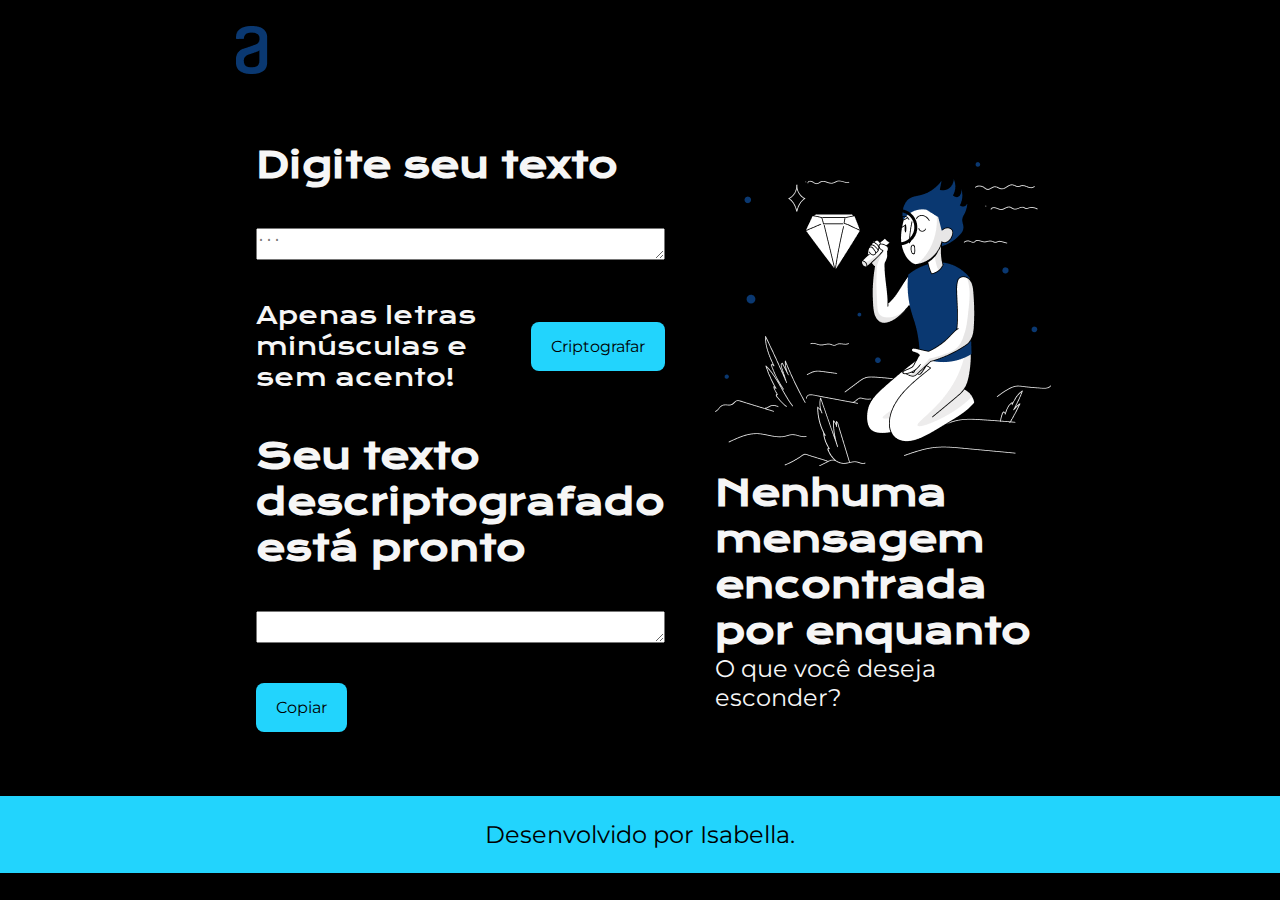
<file: index.html>
<!DOCTYPE html>
<html lang="pt-br">

<head>
    <meta charset="UTF-8">
    <meta http-equiv="X-UA-Compatible" content="IE=edge">
    <meta name="viewport" content="width=device-width, initial-scale=1.0">
    <title>Desafio Decodificador</title>
    <link rel="stylesheet" href="./styles/style.css">
</head>

<body>
    <header class="cabecalho">
        <img src="./assets/Logo.png" alt="Logo Alura">
    </header>
    <main class="apresentacao">
        <section class="apresentacao__conteudo">
            <h1 class="apresentacao__conteudo__titulo">Digite seu texto</h1>
            <textarea id="inputText" placeholder="..."></textarea>
            <div class="apresentacao__links">
                <h2 class="apresentacao__links__subtitulo">Apenas letras minúsculas e sem acento!</h2>
                <button class="apresentacao__links__link" onclick="criptografarTexto()">Criptografar</button>
            </div>
            <h1 class="apresentacao__conteudo__titulo">Seu texto descriptografado está pronto</h1>
            <textarea id="outputText" readonly></textarea>
            <div class="apresentacao__links">
                <button class="apresentacao__links__link" onclick="copiarTexto()">Copiar</button>
            </div>
        </section>
        <section>
            <img src="./assets/Menina.png" alt="Desenho de uma garota">
            <h1 class="apresentacao__conteudo__titulo">Nenhuma mensagem encontrada por enquanto</h1>
            <p class="apresentacao__conteudo__texto">O que você deseja esconder?</p>
        </section>
    </main>
    <footer class="rodape">
        <p>Desenvolvido por Isabella.</p>
    </footer>
    <script src="./script.js"></script>
</body>

</html>
</file>
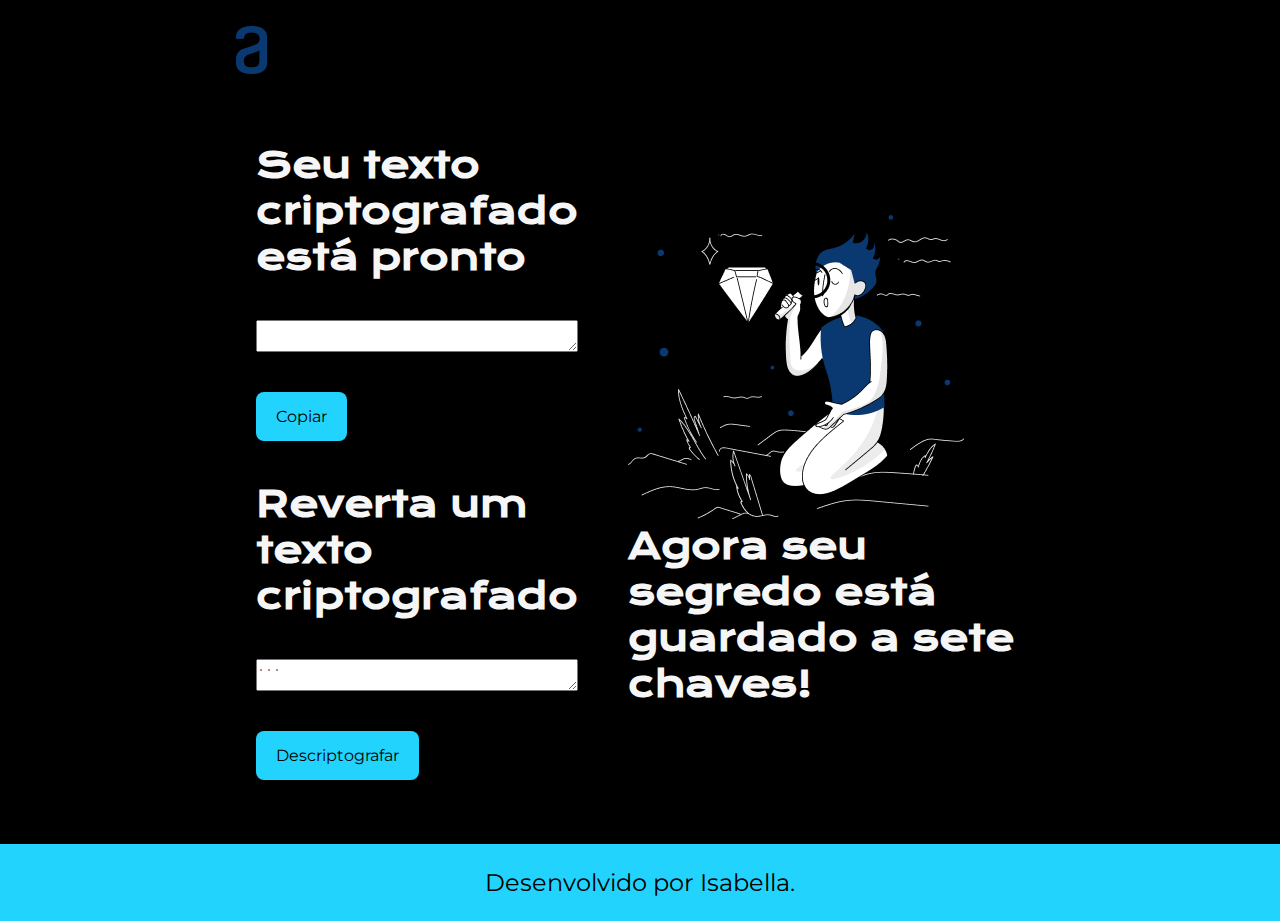
<file: criptografado.html>
<!DOCTYPE html>
<html lang="pt-br">

<head>
    <meta charset="UTF-8">
    <meta http-equiv="X-UA-Compatible" content="IE=edge">
    <meta name="viewport" content="width=device-width, initial-scale=1.0">
    <title>Texto Criptografado</title>
    <link rel="stylesheet" href="./styles/style.css">
</head>

<body>
    <header class="cabecalho">
        <img src="./assets/Logo.png" alt="Logo Alura">
    </header>
    <main class="apresentacao">
        <section class="apresentacao__conteudo">
                <h1 class="apresentacao__conteudo__titulo">Seu texto criptografado está pronto</h1>
                <textarea id="outputText" readonly></textarea>
                <div class="apresentacao__links">
                    <button class="apresentacao__links__link" onclick="copiarTexto()">Copiar</button>
                </div>
                <h1 class="apresentacao__conteudo__titulo">Reverta um texto criptografado</h1>
                <textarea id="inputText" placeholder="..."></textarea>
                <div>
                    <button class="apresentacao__links__link" onclick="descriptografarTexto()"> Descriptografar</button>
                </div>
        </section>
         <section>
                <img src="./assets/Menina.png" alt="Desenho de uma garota">
                <h1 class="apresentacao__conteudo__titulo">Agora seu segredo está guardado a sete chaves!</h1>            
        </section>
    </main>
    <footer class="rodape">
        <p>Desenvolvido por Isabella.</p>
    </footer>
    <script src="./script.js"></script>
</body>

</html>
</file>
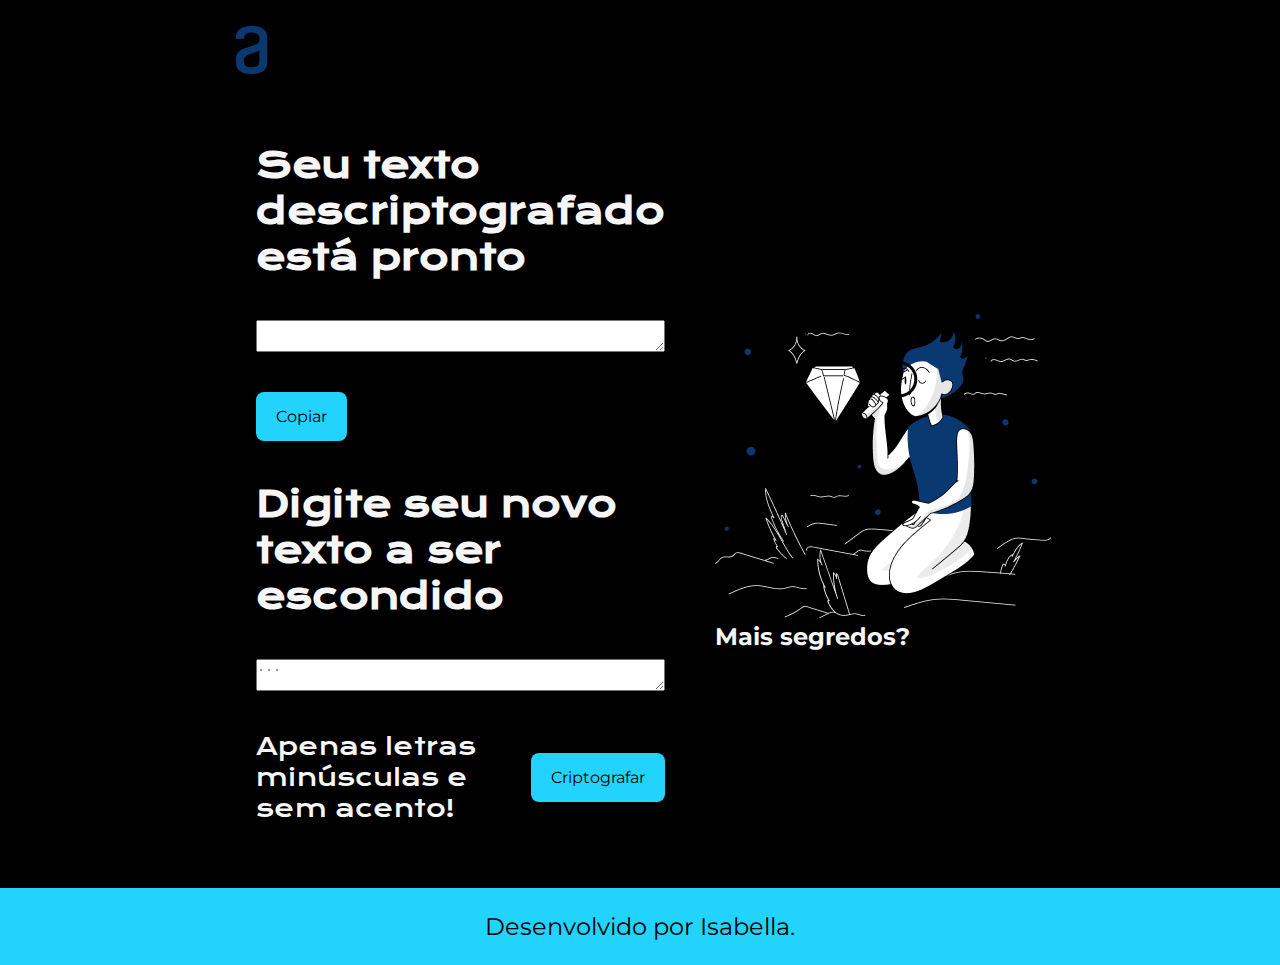
<file: descriptografado.html>
<!DOCTYPE html>
<html lang="pt-br">

<head>
    <meta charset="UTF-8">
    <meta http-equiv="X-UA-Compatible" content="IE=edge">
    <meta name="viewport" content="width=device-width, initial-scale=1.0">
    <title>Desafio Decodificador</title>
    <link rel="stylesheet" href="./styles/style.css">
</head>

<body>
    <header class="cabecalho">
        <img src="./assets/Logo.png" alt="Logo Alura">
    </header>
    <main class="apresentacao">
        <section class="apresentacao__conteudo">
            <h1 class="apresentacao__conteudo__titulo">Seu texto descriptografado está pronto</h1>
            <textarea id="outputText" readonly></textarea>
            <div class="apresentacao__links">
                <button class="apresentacao__links__link" onclick="copiarTexto()">Copiar</button>
            </div>
            <h1 class="apresentacao__conteudo__titulo">Digite seu novo texto a ser escondido</h1>
            <textarea id="inputText" placeholder="..."></textarea>
            <div class="apresentacao__links">
                <h2 class="apresentacao__links__subtitulo">Apenas letras minúsculas e sem acento!</h2>
                <button class="apresentacao__links__link" onclick="criptografarTexto()">Criptografar</button>
            </div>
        </section>
        <section>
            <img src="./assets/Menina.png" alt="Desenho de uma garota">
            <h1 class="apresentacao__conteudo__texto">Mais segredos?</h1>
        </section>
    </main>
    <footer class="rodape">
        <p>Desenvolvido por Isabella.</p>
    </footer>
    <script src="./script.js"></script>
</body>

</html>
</file>
<file: styles/style.css>
@import url('https://fonts.googleapis.com/css2?family=Krona+One&family=Montserrat:wght@400;600&display=swap');

:root {
    --cor-primaria: #000000;
    --cor-secundaria: #F6F6F6;
    --cor-terciaria: #22D4FD;
    --cor-hover: #272727;

    --fonte-primaria: 'Krona One', sans-serif;
    --fonte-secundaria: 'Montserrat', sans-serif;
}
*{
    margin: 0;
    padding: 0;
}

body {
    box-sizing: border-box;
    background-color: var(--cor-primaria);
    color: var(--cor-secundaria);
}

.cabecalho {
    padding: 2% 0% 0% 15%;
}

.cabecalho__menu {
    display: flex;
    gap: 80px;
}

.apresentacao {
    padding: 5% 20%; /* Aumenta o espaço nas laterais */
    display: flex;
    align-items: center;
    justify-content: space-between;
}

.apresentacao__conteudo {
    width: 615px;
    margin-right: 50px; /* Adiciona espaçamento à direita */
    display: flex;
    flex-direction: column;
    gap: 40px;
}

.apresentacao__conteudo__titulo {
    font-size: 36px;
    font-family: var(--fonte-primaria);
}

.titulo-destaque {
    color: var(--cor-terciaria);
}

.apresentacao__conteudo__texto {
    font-size: 24px;
    font-family: var(--fonte-secundaria);
}

.apresentacao__links {
    display: flex;
    justify-content: space-between;
    align-items: center;
    gap: 32px;
}

.apresentacao__links__subtitulo {
    font-family: var(--fonte-primaria);
    font-weight: 400;
    font-size: 24px;
}

.apresentacao__links__link {
    padding: 15px 20px;
    background-color: var(--cor-terciaria);
    color: var(--cor-primaria);
    border: none;
    border-radius: 8px;
    font-family: var(--fonte-secundaria);
    font-size: 16px;
    cursor: pointer;
    transition: background-color 0.3s;
}

.apresentacao__links__link:hover {
    background-color: var(--cor-hover);
}

.rodape {
    color: var(--cor-primaria);
    background-color: var(--cor-terciaria);
    padding: 24px;
    text-align: center;
    font-family: var(--fonte-secundaria);
    font-size: 24px;
    font-weight: 400;
}
</file>
